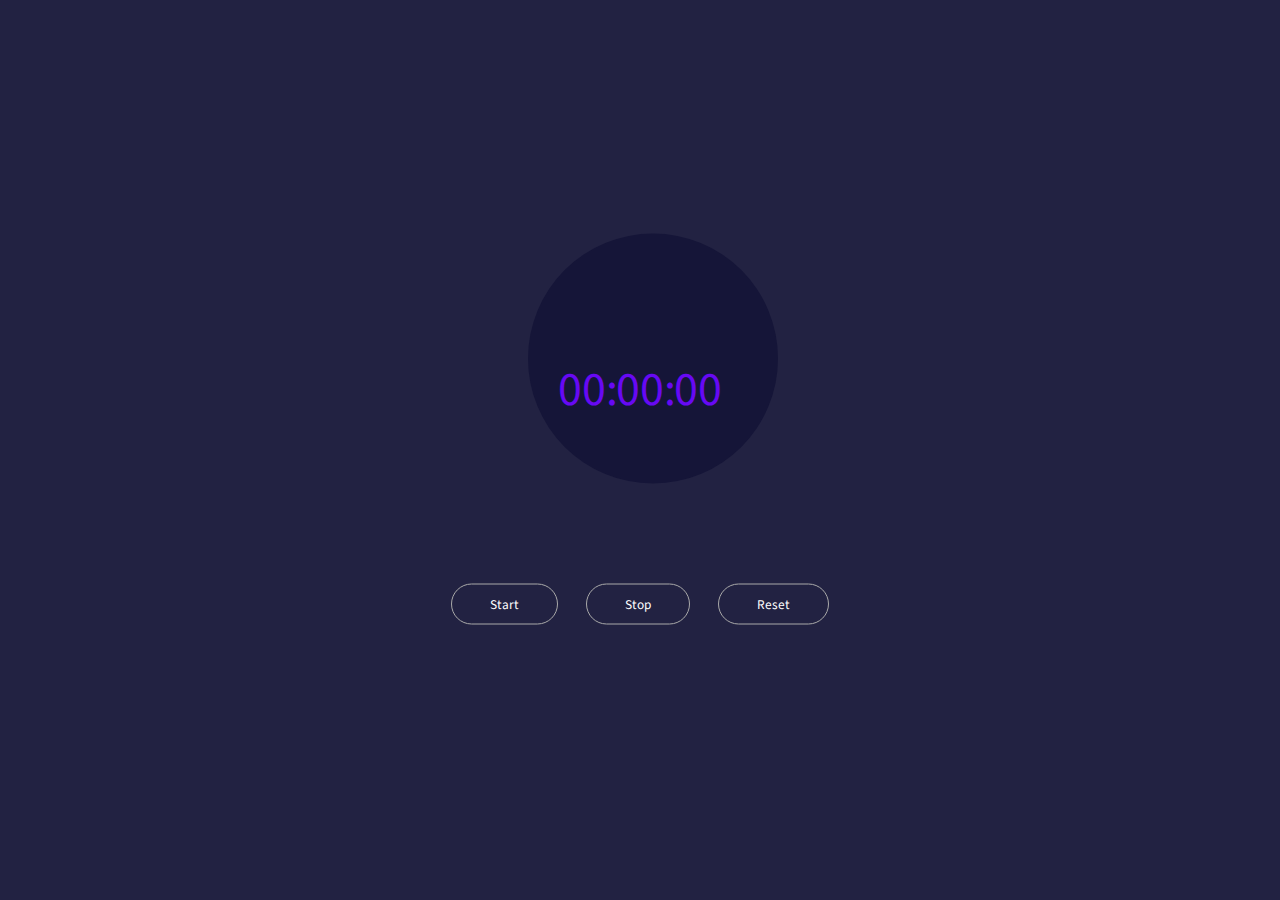
<file: index.html>
<!DOCTYPE html>
<html lang="en">
<head>
    <meta charset="UTF-8">
    <meta name="viewport" content="width=device-width, initial-scale=1.0">
    <title>Stopwatch</title>
    <link rel="stylesheet" href="style.css">
</head>
<body>
    <div class="container">
        <div class="wrapper">
            <p>
                <span class="minute">00</span>:
                <span class="seconds">00</span>:
                <span class="tens">00</span>
            </p><br>
            <div class="button_container">
               <button class="btn-start">Start</button>
               <button class="btn-stop">Stop</button>
               <button class="btn-reset">Reset</button>
            </div>   
        </div>
    </div>
    <script src="script.js"></script>
</body>
</html>
</file>
<file: style.css>
@import url('https://fonts.googleapis.com/css2?family=source+Sans+Pro:wght@400;600&display=swap');
*{
    margin: 0;
    padding: 0;
    font-family: 'source sans Pro', sans-serif;
}
.container{
    background-color: #222242;
    height: 100vh;
    width: 100%;
    text-align: center;
    position: absolute;
}
.wrapper{
    padding: 10px;
    position: relative;
    top: 50%;
    left: 50%;
    transform: translate(-50%, -50%);
    margin-top: 40px;
}
.button_container{
    margin-top: 40px;
}

.wrapper p{
    position: relative;
    display: inline-block;
    color: #6709f4;
    z-index: 9999;
    font-size: 48px;
    margin-bottom: 120px;
}
.wrapper p::before{
    content: '';
    position: absolute;
    width: 250px;
    height: 250px;
    background-color: #151538;
    z-index: -1;
    border-radius: 50%;
    left: -18%;
    top: -180%;
    animation-name: shine;
    animation-duration: 3s;
    animation-iteration-count: infinite;
}

@keyframes shine{
    0%,100%{
        box-shadow: 0px 0px 32px -12px rgba(27, 168, 9, 0.5)
    }
    50%{
        box-shadow: 0px 0px 32px 3px rgba(27, 168, 9, 0.5)
    }
}
button{
    background-color: #222242;
    padding: 10px 38px;
    border: 1px solid #A9A9A9;
    border-radius: 28px;
    color: #fff;
    transition: all .2s ease;
    outline: 0;
}
button:not(:last-child){
    margin-right: 25px;
}
button:hover{
    background-color: #0f0f30;
}
.seconds{
    margin-left: -12px;
}
.tens{
    margin-left: -12px;
}
</file>
